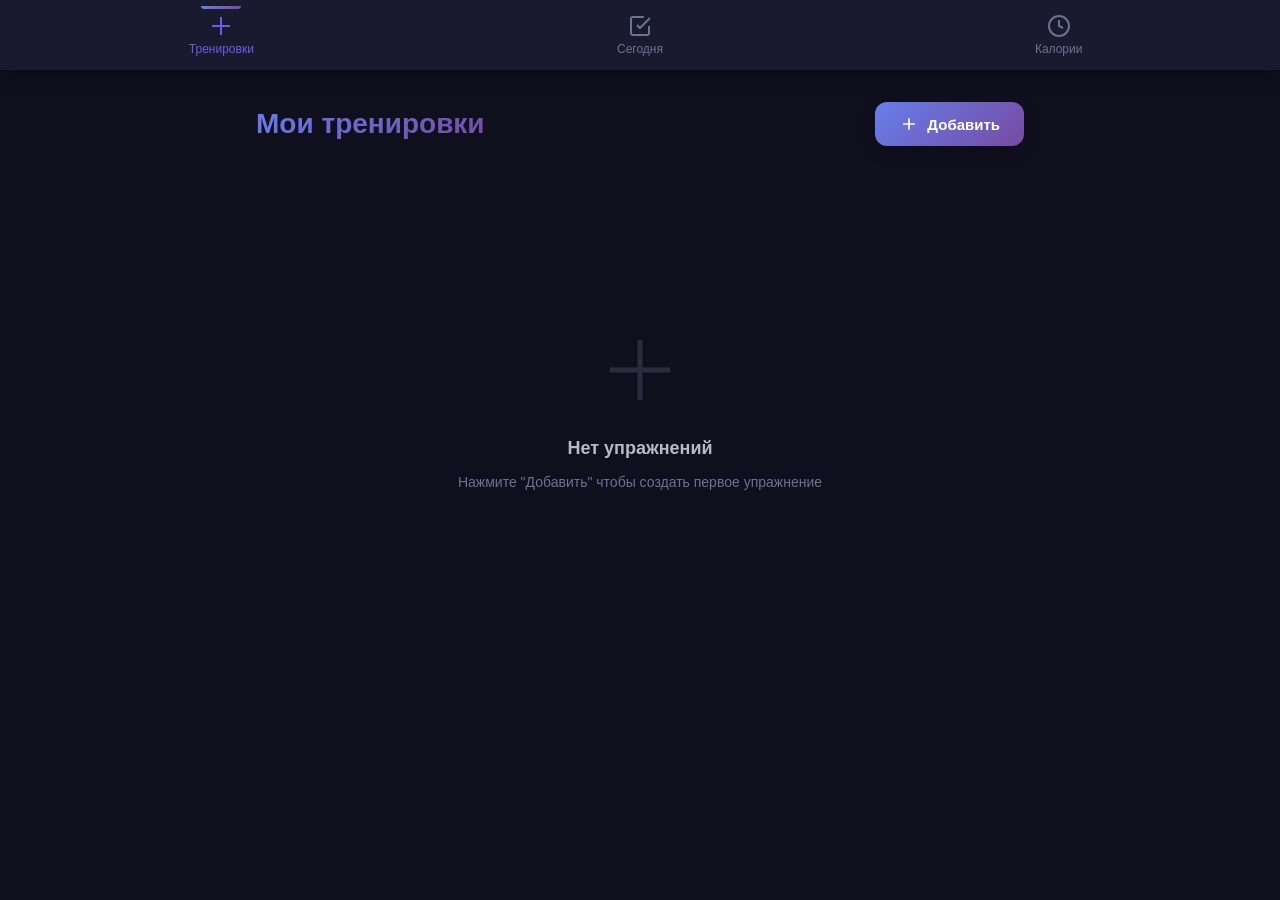
<file: index.html>
<!DOCTYPE html>
<html lang="ru">
<head>
    <meta charset="UTF-8">
    <meta name="viewport" content="width=device-width, initial-scale=1.0, maximum-scale=1.0, user-scalable=no, viewport-fit=cover">
    <meta name="theme-color" content="#1a1a2e">
    <meta name="apple-mobile-web-app-capable" content="yes">
    <meta name="apple-mobile-web-app-status-bar-style" content="black-translucent">
    <meta name="description" content="Ультра плавный фитнес трекер для тренировок и калорий">
    
    <title>Fitness Tracker</title>
    
    <link rel="stylesheet" href="style.css">
    <link rel="manifest" href="manifest.json">
</head>
<body>
    <!-- Главная навигация -->
    <nav class="bottom-nav">
        <button class="nav-btn active" data-screen="workout">
            <svg viewBox="0 0 24 24" fill="none" stroke="currentColor" stroke-width="2">
                <path d="M12 3v18M3 12h18"/>
            </svg>
            <span>Тренировки</span>
        </button>
        <button class="nav-btn" data-screen="execute">
            <svg viewBox="0 0 24 24" fill="none" stroke="currentColor" stroke-width="2">
                <path d="M9 11l3 3L22 4"/>
                <path d="M21 12v7a2 2 0 01-2 2H5a2 2 0 01-2-2V5a2 2 0 012-2h11"/>
            </svg>
            <span>Сегодня</span>
        </button>
        <button class="nav-btn" data-screen="calories">
            <svg viewBox="0 0 24 24" fill="none" stroke="currentColor" stroke-width="2">
                <circle cx="12" cy="12" r="10"/>
                <path d="M12 6v6l4 2"/>
            </svg>
            <span>Калории</span>
        </button>
    </nav>

    <!-- Экран 1: Конструктор тренировок -->
    <div class="screen active" id="workout-screen">
        <div class="header">
            <h1>Мои тренировки</h1>
            <button class="btn-primary" id="add-exercise-btn">
                <svg viewBox="0 0 24 24" fill="none" stroke="currentColor" stroke-width="2">
                    <path d="M12 5v14M5 12h14"/>
                </svg>
                Добавить
            </button>
        </div>

        <div class="exercise-list" id="exercise-list">
            <!-- Упражнения будут добавляться динамически -->
        </div>

        <div class="empty-state" id="empty-workout">
            <svg viewBox="0 0 24 24" fill="none" stroke="currentColor" stroke-width="1.5">
                <path d="M12 3v18M3 12h18"/>
            </svg>
            <p>Нет упражнений</p>
            <small>Нажмите "Добавить" чтобы создать первое упражнение</small>
        </div>
    </div>

    <!-- Экран 2: Выполнение тренировки -->
    <div class="screen" id="execute-screen">
        <div class="header">
            <h1>Тренировка на сегодня</h1>
            <div class="date-display" id="current-date"></div>
        </div>

        <div class="execute-list" id="execute-list">
            <!-- Список упражнений для выполнения -->
        </div>

        <div class="empty-state" id="empty-execute">
            <svg viewBox="0 0 24 24" fill="none" stroke="currentColor" stroke-width="1.5">
                <path d="M9 11l3 3L22 4"/>
                <path d="M21 12v7a2 2 0 01-2 2H5a2 2 0 01-2-2V5a2 2 0 012-2h11"/>
            </svg>
            <p>Нет тренировок</p>
            <small>Добавьте упражнения в разделе "Тренировки"</small>
        </div>
    </div>

    <!-- Экран 3: Счетчик калорий -->
    <div class="screen" id="calories-screen">
        <div class="header">
            <h1>Калории</h1>
        </div>

        <div class="calories-container">
            <div class="calorie-card">
                <div class="calorie-display">
                    <span class="calorie-value" id="calorie-value">0</span>
                    <span class="calorie-unit">ккал</span>
                </div>
                <p class="calorie-label">Сегодня</p>
            </div>

            <div class="calorie-input-section">
                <label for="calorie-input">Введите калории</label>
                <div class="input-group">
                    <input 
                        type="number" 
                        id="calorie-input" 
                        placeholder="2200" 
                        min="0"
                        step="50"
                    >
                    <button class="btn-primary" id="save-calories-btn">
                        Сохранить
                    </button>
                </div>
            </div>

            <div class="calorie-history" id="calorie-history">
                <h3>История</h3>
                <div class="history-list" id="history-list">
                    <!-- История калорий -->
                </div>
            </div>
        </div>
    </div>

    <!-- Модальное окно: Добавить/Редактировать упражнение -->
    <div class="modal" id="exercise-modal">
        <div class="modal-content">
            <div class="modal-header">
                <h2 id="modal-title">Добавить упражнение</h2>
                <button class="close-btn" id="close-modal-btn">&times;</button>
            </div>
            <form id="exercise-form">
                <div class="form-group">
                    <label for="exercise-name">Название упражнения</label>
                    <input 
                        type="text" 
                        id="exercise-name" 
                        placeholder="Жим лежа" 
                        required
                        autocomplete="off"
                    >
                </div>

                <div class="form-row">
                    <div class="form-group">
                        <label for="exercise-sets">Подходы</label>
                        <input 
                            type="number" 
                            id="exercise-sets" 
                            placeholder="3" 
                            min="1"
                            max="99"
                            required
                        >
                    </div>

                    <div class="form-group">
                        <label for="exercise-reps">Повторения</label>
                        <input 
                            type="number" 
                            id="exercise-reps" 
                            placeholder="10" 
                            min="1"
                            max="999"
                            required
                        >
                    </div>
                </div>

                <div class="form-group">
                    <label for="exercise-weight">Вес (кг)</label>
                    <input 
                        type="number" 
                        id="exercise-weight" 
                        placeholder="60" 
                        min="0"
                        step="0.5"
                        required
                    >
                </div>

                <div class="form-actions">
                    <button type="button" class="btn-secondary" id="cancel-btn">
                        Отмена
                    </button>
                    <button type="submit" class="btn-primary" id="submit-btn">
                        Сохранить
                    </button>
                </div>
            </form>
        </div>
    </div>

    <script src="app.js"></script>
</body>
</html>
</file>
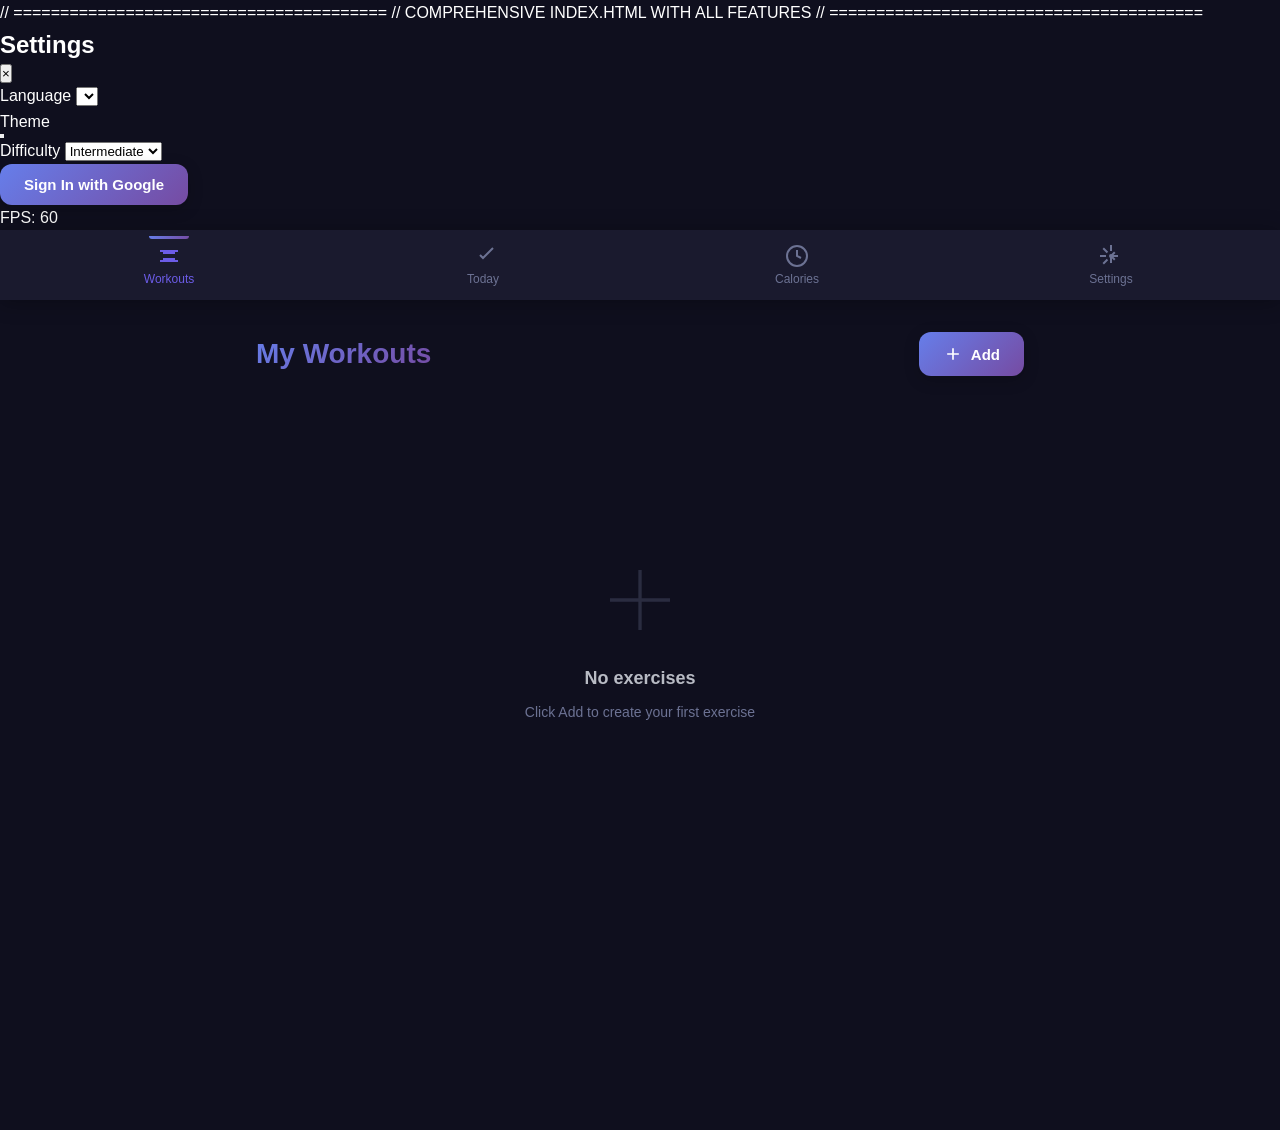
<file: index_v2.html>
// ========================================
// COMPREHENSIVE INDEX.HTML WITH ALL FEATURES
// ========================================

<!DOCTYPE html>
<html lang="en">
<head>
    <meta charset="UTF-8">
    <meta name="viewport" content="width=device-width, initial-scale=1.0, maximum-scale=1.0, user-scalable=no, viewport-fit=cover">
    <meta name="theme-color" content="#1a1a2e">
    <meta name="apple-mobile-web-app-capable" content="yes">
    <meta name="apple-mobile-web-app-status-bar-style" content="black-translucent">
    <meta name="description" content="Ultimate Fitness Tracker - 120 FPS Performance, i18n Support, Multiple Languages">
    
    <title>Fitness Tracker Pro</title>
    
    <link rel="stylesheet" href="style.css">
    <link rel="manifest" href="manifest.json">
    <style>
        :root {
            --bg-primary: #0f0f1e;
            --bg-secondary: #1a1a2e;
            --bg-card: #16213e;
            --bg-card-hover: #1e2a47;
            --accent-primary: #6c5ce7;
            --accent-secondary: #a29bfe;
            --accent-gradient: linear-gradient(135deg, #667eea 0%, #764ba2 100%);
            --text-primary: #ffffff;
            --text-secondary: #b8bbc4;
            --text-muted: #6c7293;
            --success: #00d2a0;
            --danger: #ff4757;
            --warning: #ffa502;
        }

        * {
            margin: 0;
            padding: 0;
            box-sizing: border-box;
            -webkit-tap-highlight-color: transparent;
            user-select: none;
        }

        input, textarea, button {
            user-select: auto;
        }

        body {
            font-family: -apple-system, BlinkMacSystemFont, 'Segoe UI', 'Roboto', sans-serif;
            background: var(--bg-primary);
            color: var(--text-primary);
            overflow-x: hidden;
            min-height: 100vh;
        }
    </style>
</head>
<body>
    <!-- Settings Panel -->
    <div class="settings-panel" id="settings-panel">
        <div class="settings-content">
            <div class="settings-header">
                <h2 data-i18n="settings">Settings</h2>
                <button class="close-settings" id="close-settings">×</button>
            </div>

            <div class="settings-group">
                <label data-i18n="language">Language</label>
                <select id="language-select" class="language-dropdown"></select>
            </div>

            <div class="settings-group">
                <label data-i18n="theme">Theme</label>
                <div class="theme-toggle">
                    <button id="theme-toggle" class="theme-btn"></button>
                </div>
            </div>

            <div class="settings-group">
                <label data-i18n="difficulty">Difficulty</label>
                <select id="difficulty-select" class="difficulty-dropdown">
                    <option value="beginner" data-i18n="beginner">Beginner</option>
                    <option value="intermediate" data-i18n="intermediate" selected>Intermediate</option>
                    <option value="advanced" data-i18n="advanced">Advanced</option>
                </select>
            </div>

            <div class="settings-group">
                <button class="btn-primary" id="google-auth-btn" data-i18n="signIn">Sign In with Google</button>
            </div>

            <div class="settings-group">
                <span id="fps-counter" class="fps-display">FPS: 60</span>
            </div>
        </div>
    </div>

    <!-- Main Navigation -->
    <nav class="bottom-nav">
        <button class="nav-btn active" data-screen="workout">
            <svg viewBox="0 0 24 24" fill="none" stroke="currentColor" stroke-width="2">
                <path d="M6 9h12M6 15h12M3 7h18M3 17h18"/>
            </svg>
            <span data-i18n="myWorkouts">Workouts</span>
        </button>
        <button class="nav-btn" data-screen="execute">
            <svg viewBox="0 0 24 24" fill="none" stroke="currentColor" stroke-width="2">
                <path d="M9 11l3 3L22 4"/>
            </svg>
            <span data-i18n="today">Today</span>
        </button>
        <button class="nav-btn" data-screen="calories">
            <svg viewBox="0 0 24 24" fill="none" stroke="currentColor" stroke-width="2">
                <circle cx="12" cy="12" r="10"/>
                <path d="M12 6v6l4 2"/>
            </svg>
            <span data-i18n="calories">Calories</span>
        </button>
        <button class="nav-btn" data-screen="settings" id="settings-btn">
            <svg viewBox="0 0 24 24" fill="none" stroke="currentColor" stroke-width="2">
                <circle cx="12" cy="12" r="1"/>
                <path d="M12 1v6m0 6v6"/>
                <path d="M4.22 4.22l4.24 4.24m3.08 3.08l4.24 4.24"/>
                <path d="M1 12h6m6 0h6"/>
                <path d="M4.22 19.78l4.24-4.24m3.08-3.08l4.24-4.24"/>
            </svg>
            <span data-i18n="settings">Settings</span>
        </button>
    </nav>

    <!-- Workout Screen -->
    <div class="screen active" id="workout-screen">
        <div class="header">
            <h1 data-i18n="myWorkouts">My Workouts</h1>
            <button class="btn-primary" id="add-exercise-btn">
                <svg viewBox="0 0 24 24" fill="none" stroke="currentColor" stroke-width="2">
                    <path d="M12 5v14M5 12h14"/>
                </svg>
                <span data-i18n="add">Add</span>
            </button>
        </div>

        <div class="exercise-list" id="exercise-list"></div>

        <div class="empty-state" id="empty-workout">
            <svg viewBox="0 0 24 24" fill="none" stroke="currentColor">
                <path d="M12 3v18M3 12h18"/>
            </svg>
            <p data-i18n="noExercises">No exercises</p>
            <small data-i18n="noExercisesDesc">Click Add to create your first exercise</small>
        </div>
    </div>

    <!-- Execute Screen -->
    <div class="screen" id="execute-screen">
        <div class="header">
            <h1 data-i18n="today">Today's Workout</h1>
            <div class="date-display" id="current-date"></div>
        </div>

        <div class="execute-list" id="execute-list"></div>

        <div class="empty-state" id="empty-execute">
            <svg viewBox="0 0 24 24" fill="none" stroke="currentColor">
                <path d="M9 11l3 3L22 4"/>
            </svg>
            <p data-i18n="noWorkouts">No workouts</p>
        </div>
    </div>

    <!-- Calories Screen -->
    <div class="screen" id="calories-screen">
        <div class="header">
            <h1 data-i18n="calories">Calories</h1>
        </div>

        <div class="calories-container">
            <div class="calorie-card">
                <div class="calorie-display">
                    <span class="calorie-value" id="calorie-value">0</span>
                    <span class="calorie-unit">kcal</span>
                </div>
                <p class="calorie-label" data-i18n="today_label">Today</p>
            </div>

            <div class="calorie-input-section">
                <label for="calorie-input" data-i18n="enterCalories">Enter Calories</label>
                <div class="input-group">
                    <input type="number" id="calorie-input" placeholder="2200" min="0" step="50">
                    <button class="btn-primary" id="save-calories-btn" data-i18n="save">Save</button>
                </div>
            </div>

            <div class="calorie-history">
                <h3 data-i18n="history">History</h3>
                <div class="history-list" id="history-list"></div>
            </div>
        </div>
    </div>

    <!-- Exercise Modal -->
    <div class="modal" id="exercise-modal">
        <div class="modal-content">
            <div class="modal-header">
                <h2 id="modal-title" data-i18n="addExercise">Add Exercise</h2>
                <button class="close-btn" id="close-modal-btn">×</button>
            </div>
            <form id="exercise-form">
                <div class="form-group">
                    <label for="exercise-name" data-i18n="exerciseName">Exercise Name</label>
                    <input type="text" id="exercise-name" placeholder="Bench Press" required autocomplete="off">
                </div>

                <div class="form-row">
                    <div class="form-group">
                        <label for="exercise-sets" data-i18n="sets">Sets</label>
                        <input type="number" id="exercise-sets" placeholder="3" min="1" max="99" required>
                    </div>
                    <div class="form-group">
                        <label for="exercise-reps" data-i18n="reps">Reps</label>
                        <input type="number" id="exercise-reps" placeholder="10" min="1" max="999" required>
                    </div>
                </div>

                <div class="form-group">
                    <label for="exercise-weight" data-i18n="weight">Weight (kg)</label>
                    <input type="number" id="exercise-weight" placeholder="60" min="0" step="0.5" required>
                </div>

                <div class="form-actions">
                    <button type="button" class="btn-secondary" id="cancel-btn" data-i18n="cancel">Cancel</button>
                    <button type="submit" class="btn-primary" data-i18n="save">Save</button>
                </div>
            </form>
        </div>
    </div>

    <script src="config.js"></script>
    <script src="performance.js"></script>
    <script src="app.js"></script>
</body>
</html>
</file>
<file: style.css>
/* ========================================
   ГЛОБАЛЬНЫЕ СТИЛИ И ПЕРЕМЕННЫЕ
======================================== */

* {
    margin: 0;
    padding: 0;
    box-sizing: border-box;
    -webkit-tap-highlight-color: transparent;
}

:root {
    /* Цветовая палитра */
    --bg-primary: #0f0f1e;
    --bg-secondary: #1a1a2e;
    --bg-card: #16213e;
    --bg-card-hover: #1e2a47;
    
    --accent-primary: #6c5ce7;
    --accent-secondary: #a29bfe;
    --accent-gradient: linear-gradient(135deg, #667eea 0%, #764ba2 100%);
    --accent-gradient-2: linear-gradient(135deg, #f093fb 0%, #f5576c 100%);
    
    --text-primary: #ffffff;
    --text-secondary: #b8bbc4;
    --text-muted: #6c7293;
    
    --success: #00d2a0;
    --danger: #ff4757;
    --warning: #ffa502;
    
    /* Тени */
    --shadow-sm: 0 2px 8px rgba(0, 0, 0, 0.1);
    --shadow-md: 0 4px 16px rgba(0, 0, 0, 0.2);
    --shadow-lg: 0 8px 32px rgba(0, 0, 0, 0.3);
    --shadow-glow: 0 0 30px rgba(108, 92, 231, 0.3);
    
    /* Анимации */
    --transition-fast: 0.2s cubic-bezier(0.4, 0, 0.2, 1);
    --transition-smooth: 0.3s cubic-bezier(0.4, 0, 0.2, 1);
    --transition-bounce: 0.5s cubic-bezier(0.68, -0.55, 0.265, 1.55);
    
    /* Отступы */
    --spacing-xs: 8px;
    --spacing-sm: 12px;
    --spacing-md: 16px;
    --spacing-lg: 24px;
    --spacing-xl: 32px;
    
    /* Радиусы */
    --radius-sm: 8px;
    --radius-md: 12px;
    --radius-lg: 16px;
    --radius-xl: 20px;
    
    /* Размеры */
    --nav-height: 70px;
    --header-height: 80px;
}

/* ========================================
   БАЗОВЫЕ СТИЛИ
======================================== */

html {
    font-size: 16px;
    -webkit-font-smoothing: antialiased;
    -moz-osx-font-smoothing: grayscale;
}

body {
    font-family: -apple-system, BlinkMacSystemFont, 'Segoe UI', 'Roboto', 'Oxygen', 'Ubuntu', 'Cantarell', sans-serif;
    background: var(--bg-primary);
    color: var(--text-primary);
    line-height: 1.6;
    overflow-x: hidden;
    min-height: 100vh;
    padding-bottom: var(--nav-height);
    touch-action: pan-y;
}

/* ========================================
   НАВИГАЦИЯ
======================================== */

.bottom-nav {
    position: fixed;
    bottom: 0;
    left: 0;
    right: 0;
    height: var(--nav-height);
    background: var(--bg-secondary);
    display: flex;
    justify-content: space-around;
    align-items: center;
    padding: var(--spacing-xs) var(--spacing-sm);
    box-shadow: 0 -2px 20px rgba(0, 0, 0, 0.3);
    z-index: 100;
    backdrop-filter: blur(10px);
}

.nav-btn {
    flex: 1;
    display: flex;
    flex-direction: column;
    align-items: center;
    gap: 4px;
    background: none;
    border: none;
    color: var(--text-muted);
    cursor: pointer;
    padding: var(--spacing-xs);
    border-radius: var(--radius-md);
    transition: all var(--transition-smooth);
    position: relative;
}

.nav-btn svg {
    width: 24px;
    height: 24px;
    transition: all var(--transition-smooth);
}

.nav-btn span {
    font-size: 12px;
    font-weight: 500;
    transition: all var(--transition-smooth);
}

.nav-btn:active {
    transform: scale(0.95);
}

.nav-btn.active {
    color: var(--accent-primary);
}

.nav-btn.active::before {
    content: '';
    position: absolute;
    top: 0;
    left: 50%;
    transform: translateX(-50%);
    width: 40px;
    height: 3px;
    background: var(--accent-gradient);
    border-radius: 0 0 4px 4px;
    animation: slideDown 0.3s ease;
}

@keyframes slideDown {
    from {
        opacity: 0;
        transform: translateX(-50%) translateY(-10px);
    }
    to {
        opacity: 1;
        transform: translateX(-50%) translateY(0);
    }
}

/* ========================================
   ЭКРАНЫ
======================================== */

.screen {
    opacity: 0;
    visibility: hidden;
    transform: translateX(100%);
    transition: all var(--transition-smooth);
    position: absolute;
    top: 0;
    left: 0;
    right: 0;
    min-height: calc(100vh - var(--nav-height));
    padding: var(--spacing-md);
}

.screen.active {
    opacity: 1;
    visibility: visible;
    transform: translateX(0);
    position: relative;
}

/* ========================================
   ЗАГОЛОВКИ
======================================== */

.header {
    display: flex;
    justify-content: space-between;
    align-items: center;
    margin-bottom: var(--spacing-lg);
    padding: var(--spacing-md) 0;
    gap: var(--spacing-md);
}

.header h1 {
    font-size: 28px;
    font-weight: 700;
    background: var(--accent-gradient);
    -webkit-background-clip: text;
    -webkit-text-fill-color: transparent;
    background-clip: text;
    animation: fadeInUp 0.5s ease;
}

.date-display {
    font-size: 14px;
    color: var(--text-secondary);
    background: var(--bg-card);
    padding: var(--spacing-xs) var(--spacing-md);
    border-radius: var(--radius-lg);
    box-shadow: var(--shadow-sm);
}

@keyframes fadeInUp {
    from {
        opacity: 0;
        transform: translateY(20px);
    }
    to {
        opacity: 1;
        transform: translateY(0);
    }
}

/* ========================================
   КНОПКИ
======================================== */

.btn-primary,
.btn-secondary {
    border: none;
    border-radius: var(--radius-md);
    font-weight: 600;
    font-size: 15px;
    cursor: pointer;
    transition: all var(--transition-smooth);
    display: inline-flex;
    align-items: center;
    gap: var(--spacing-xs);
    padding: var(--spacing-sm) var(--spacing-lg);
    white-space: nowrap;
    position: relative;
    overflow: hidden;
}

.btn-primary {
    background: var(--accent-gradient);
    color: var(--text-primary);
    box-shadow: var(--shadow-md);
}

.btn-primary::before {
    content: '';
    position: absolute;
    top: 0;
    left: -100%;
    width: 100%;
    height: 100%;
    background: linear-gradient(90deg, transparent, rgba(255, 255, 255, 0.2), transparent);
    transition: left 0.5s;
}

.btn-primary:hover::before {
    left: 100%;
}

.btn-primary:active {
    transform: scale(0.98);
    box-shadow: var(--shadow-sm);
}

.btn-primary svg {
    width: 20px;
    height: 20px;
}

.btn-secondary {
    background: var(--bg-card);
    color: var(--text-secondary);
    border: 1px solid rgba(255, 255, 255, 0.1);
}

.btn-secondary:active {
    transform: scale(0.98);
    background: var(--bg-card-hover);
}

/* ========================================
   СПИСКИ УПРАЖНЕНИЙ
======================================== */

.exercise-list,
.execute-list {
    display: flex;
    flex-direction: column;
    gap: var(--spacing-md);
}

.exercise-card {
    background: var(--bg-card);
    border-radius: var(--radius-lg);
    padding: var(--spacing-lg);
    box-shadow: var(--shadow-md);
    transition: all var(--transition-smooth);
    border: 1px solid rgba(255, 255, 255, 0.05);
    animation: slideIn 0.3s ease;
    position: relative;
    overflow: hidden;
}

.exercise-card::before {
    content: '';
    position: absolute;
    top: 0;
    left: 0;
    width: 4px;
    height: 100%;
    background: var(--accent-gradient);
}

@keyframes slideIn {
    from {
        opacity: 0;
        transform: translateY(20px);
    }
    to {
        opacity: 1;
        transform: translateY(0);
    }
}

.exercise-card:active {
    transform: scale(0.99);
}

.exercise-header {
    display: flex;
    justify-content: space-between;
    align-items: flex-start;
    margin-bottom: var(--spacing-md);
}

.exercise-name {
    font-size: 18px;
    font-weight: 600;
    color: var(--text-primary);
}

.exercise-actions {
    display: flex;
    gap: var(--spacing-xs);
}

.icon-btn {
    background: rgba(255, 255, 255, 0.05);
    border: none;
    border-radius: var(--radius-sm);
    width: 36px;
    height: 36px;
    display: flex;
    align-items: center;
    justify-content: center;
    cursor: pointer;
    transition: all var(--transition-smooth);
}

.icon-btn svg {
    width: 18px;
    height: 18px;
    stroke: var(--text-secondary);
    transition: all var(--transition-smooth);
}

.icon-btn:active {
    transform: scale(0.95);
}

.icon-btn.edit:active {
    background: rgba(108, 92, 231, 0.2);
}

.icon-btn.edit:active svg {
    stroke: var(--accent-primary);
}

.icon-btn.delete:active {
    background: rgba(255, 71, 87, 0.2);
}

.icon-btn.delete:active svg {
    stroke: var(--danger);
}

.exercise-details {
    display: grid;
    grid-template-columns: repeat(3, 1fr);
    gap: var(--spacing-sm);
}

.detail-item {
    background: rgba(255, 255, 255, 0.03);
    border-radius: var(--radius-sm);
    padding: var(--spacing-sm);
    text-align: center;
}

.detail-label {
    font-size: 12px;
    color: var(--text-muted);
    margin-bottom: 4px;
}

.detail-value {
    font-size: 16px;
    font-weight: 600;
    color: var(--accent-secondary);
}

/* ========================================
   ВЫПОЛНЕНИЕ ТРЕНИРОВОК
======================================== */

.execute-card {
    background: var(--bg-card);
    border-radius: var(--radius-lg);
    padding: var(--spacing-lg);
    box-shadow: var(--shadow-md);
    animation: slideIn 0.3s ease;
    border: 1px solid rgba(255, 255, 255, 0.05);
}

.execute-card.completed {
    opacity: 0.6;
    background: rgba(0, 210, 160, 0.05);
    border-color: rgba(0, 210, 160, 0.2);
}

.execute-header {
    margin-bottom: var(--spacing-md);
}

.execute-name {
    font-size: 18px;
    font-weight: 600;
    color: var(--text-primary);
    margin-bottom: var(--spacing-xs);
}

.execute-info {
    font-size: 14px;
    color: var(--text-secondary);
}

.sets-container {
    display: flex;
    flex-wrap: wrap;
    gap: var(--spacing-sm);
}

.set-checkbox {
    position: relative;
}

.set-checkbox input[type="checkbox"] {
    appearance: none;
    width: 60px;
    height: 60px;
    border: 2px solid rgba(255, 255, 255, 0.1);
    border-radius: var(--radius-md);
    background: rgba(255, 255, 255, 0.03);
    cursor: pointer;
    transition: all var(--transition-smooth);
    display: flex;
    align-items: center;
    justify-content: center;
}

.set-checkbox input[type="checkbox"]::before {
    content: attr(data-set);
    font-size: 14px;
    font-weight: 600;
    color: var(--text-muted);
    transition: all var(--transition-smooth);
}

.set-checkbox input[type="checkbox"]:checked {
    background: var(--accent-gradient);
    border-color: var(--accent-primary);
    transform: scale(1.05);
    box-shadow: var(--shadow-glow);
}

.set-checkbox input[type="checkbox"]:checked::before {
    content: '✓';
    color: var(--text-primary);
    font-size: 24px;
}

.set-checkbox input[type="checkbox"]:active {
    transform: scale(0.95);
}

/* ========================================
   СЧЕТЧИК КАЛОРИЙ
======================================== */

.calories-container {
    display: flex;
    flex-direction: column;
    gap: var(--spacing-xl);
}

.calorie-card {
    background: var(--accent-gradient);
    border-radius: var(--radius-xl);
    padding: var(--spacing-xl);
    text-align: center;
    box-shadow: var(--shadow-lg), var(--shadow-glow);
    animation: fadeInUp 0.5s ease;
}

.calorie-display {
    display: flex;
    align-items: baseline;
    justify-content: center;
    gap: var(--spacing-sm);
    margin-bottom: var(--spacing-sm);
}

.calorie-value {
    font-size: 64px;
    font-weight: 700;
    line-height: 1;
    text-shadow: 0 4px 8px rgba(0, 0, 0, 0.2);
}

.calorie-unit {
    font-size: 24px;
    font-weight: 500;
    opacity: 0.9;
}

.calorie-label {
    font-size: 16px;
    opacity: 0.9;
}

.calorie-input-section {
    background: var(--bg-card);
    border-radius: var(--radius-lg);
    padding: var(--spacing-lg);
    box-shadow: var(--shadow-md);
}

.calorie-input-section label {
    display: block;
    font-size: 14px;
    font-weight: 600;
    color: var(--text-secondary);
    margin-bottom: var(--spacing-sm);
}

.input-group {
    display: flex;
    gap: var(--spacing-sm);
}

.input-group input {
    flex: 1;
}

.calorie-history {
    background: var(--bg-card);
    border-radius: var(--radius-lg);
    padding: var(--spacing-lg);
    box-shadow: var(--shadow-md);
}

.calorie-history h3 {
    font-size: 18px;
    margin-bottom: var(--spacing-md);
    color: var(--text-primary);
}

.history-list {
    display: flex;
    flex-direction: column;
    gap: var(--spacing-sm);
}

.history-item {
    display: flex;
    justify-content: space-between;
    align-items: center;
    padding: var(--spacing-sm);
    background: rgba(255, 255, 255, 0.03);
    border-radius: var(--radius-sm);
    animation: slideIn 0.3s ease;
}

.history-date {
    font-size: 14px;
    color: var(--text-secondary);
}

.history-calories {
    font-size: 16px;
    font-weight: 600;
    color: var(--accent-secondary);
}

/* ========================================
   ФОРМЫ И ИНПУТЫ
======================================== */

input[type="text"],
input[type="number"] {
    width: 100%;
    background: rgba(255, 255, 255, 0.05);
    border: 1px solid rgba(255, 255, 255, 0.1);
    border-radius: var(--radius-md);
    padding: var(--spacing-md);
    font-size: 16px;
    color: var(--text-primary);
    transition: all var(--transition-smooth);
    font-family: inherit;
}

input[type="text"]:focus,
input[type="number"]:focus {
    outline: none;
    border-color: var(--accent-primary);
    background: rgba(255, 255, 255, 0.08);
    box-shadow: 0 0 0 3px rgba(108, 92, 231, 0.1);
}

input::placeholder {
    color: var(--text-muted);
}

/* ========================================
   МОДАЛЬНЫЕ ОКНА
======================================== */

.modal {
    position: fixed;
    top: 0;
    left: 0;
    right: 0;
    bottom: 0;
    background: rgba(0, 0, 0, 0.8);
    backdrop-filter: blur(10px);
    display: flex;
    align-items: center;
    justify-content: center;
    padding: var(--spacing-lg);
    z-index: 1000;
    opacity: 0;
    visibility: hidden;
    transition: all var(--transition-smooth);
}

.modal.active {
    opacity: 1;
    visibility: visible;
}

.modal.active .modal-content {
    transform: scale(1);
    opacity: 1;
}

.modal-content {
    background: var(--bg-secondary);
    border-radius: var(--radius-xl);
    width: 100%;
    max-width: 500px;
    max-height: 90vh;
    overflow-y: auto;
    box-shadow: var(--shadow-lg);
    transform: scale(0.9);
    opacity: 0;
    transition: all var(--transition-bounce);
}

.modal-header {
    display: flex;
    justify-content: space-between;
    align-items: center;
    padding: var(--spacing-lg);
    border-bottom: 1px solid rgba(255, 255, 255, 0.1);
}

.modal-header h2 {
    font-size: 22px;
    color: var(--text-primary);
}

.close-btn {
    background: none;
    border: none;
    font-size: 32px;
    color: var(--text-muted);
    cursor: pointer;
    line-height: 1;
    transition: all var(--transition-fast);
    width: 40px;
    height: 40px;
    display: flex;
    align-items: center;
    justify-content: center;
    border-radius: var(--radius-sm);
}

.close-btn:active {
    background: rgba(255, 255, 255, 0.05);
    transform: scale(0.95);
}

form {
    padding: var(--spacing-lg);
}

.form-group {
    margin-bottom: var(--spacing-lg);
}

.form-group label {
    display: block;
    font-size: 14px;
    font-weight: 600;
    color: var(--text-secondary);
    margin-bottom: var(--spacing-xs);
}

.form-row {
    display: grid;
    grid-template-columns: 1fr 1fr;
    gap: var(--spacing-md);
}

.form-actions {
    display: flex;
    gap: var(--spacing-md);
    margin-top: var(--spacing-xl);
}

.form-actions button {
    flex: 1;
}

/* ========================================
   EMPTY STATE
======================================== */

.empty-state {
    display: none;
    flex-direction: column;
    align-items: center;
    justify-content: center;
    text-align: center;
    padding: var(--spacing-xl);
    min-height: 50vh;
    animation: fadeInUp 0.5s ease;
}

.empty-state.visible {
    display: flex;
}

.empty-state svg {
    width: 80px;
    height: 80px;
    stroke: var(--text-muted);
    margin-bottom: var(--spacing-lg);
    opacity: 0.3;
}

.empty-state p {
    font-size: 18px;
    font-weight: 600;
    color: var(--text-secondary);
    margin-bottom: var(--spacing-xs);
}

.empty-state small {
    font-size: 14px;
    color: var(--text-muted);
}

/* ========================================
   АДАПТИВНОСТЬ
======================================== */

@media (max-width: 380px) {
    :root {
        --spacing-lg: 20px;
        --spacing-xl: 28px;
    }
    
    .header h1 {
        font-size: 24px;
    }
    
    .calorie-value {
        font-size: 52px;
    }
    
    .form-row {
        grid-template-columns: 1fr;
    }
}

@media (min-width: 768px) {
    body {
        padding-bottom: 0;
    }
    
    .bottom-nav {
        position: sticky;
        top: 0;
        bottom: auto;
        box-shadow: 0 2px 20px rgba(0, 0, 0, 0.3);
    }
    
    .screen {
        max-width: 800px;
        margin: 0 auto;
    }
}

/* ========================================
   АНИМАЦИИ ЗАГРУЗКИ
======================================== */

@keyframes pulse {
    0%, 100% {
        opacity: 1;
    }
    50% {
        opacity: 0.5;
    }
}

.loading {
    animation: pulse 1.5s ease-in-out infinite;
}

/* ========================================
   УЛУЧШЕНИЕ ПРОИЗВОДИТЕЛЬНОСТИ
======================================== */

.screen,
.exercise-card,
.execute-card,
.modal-content {
    will-change: transform;
}

/* Оптимизация для iOS */
@supports (-webkit-touch-callout: none) {
    body {
        -webkit-user-select: none;
    }
    
    input,
    textarea {
        -webkit-user-select: text;
    }
}
</file>
